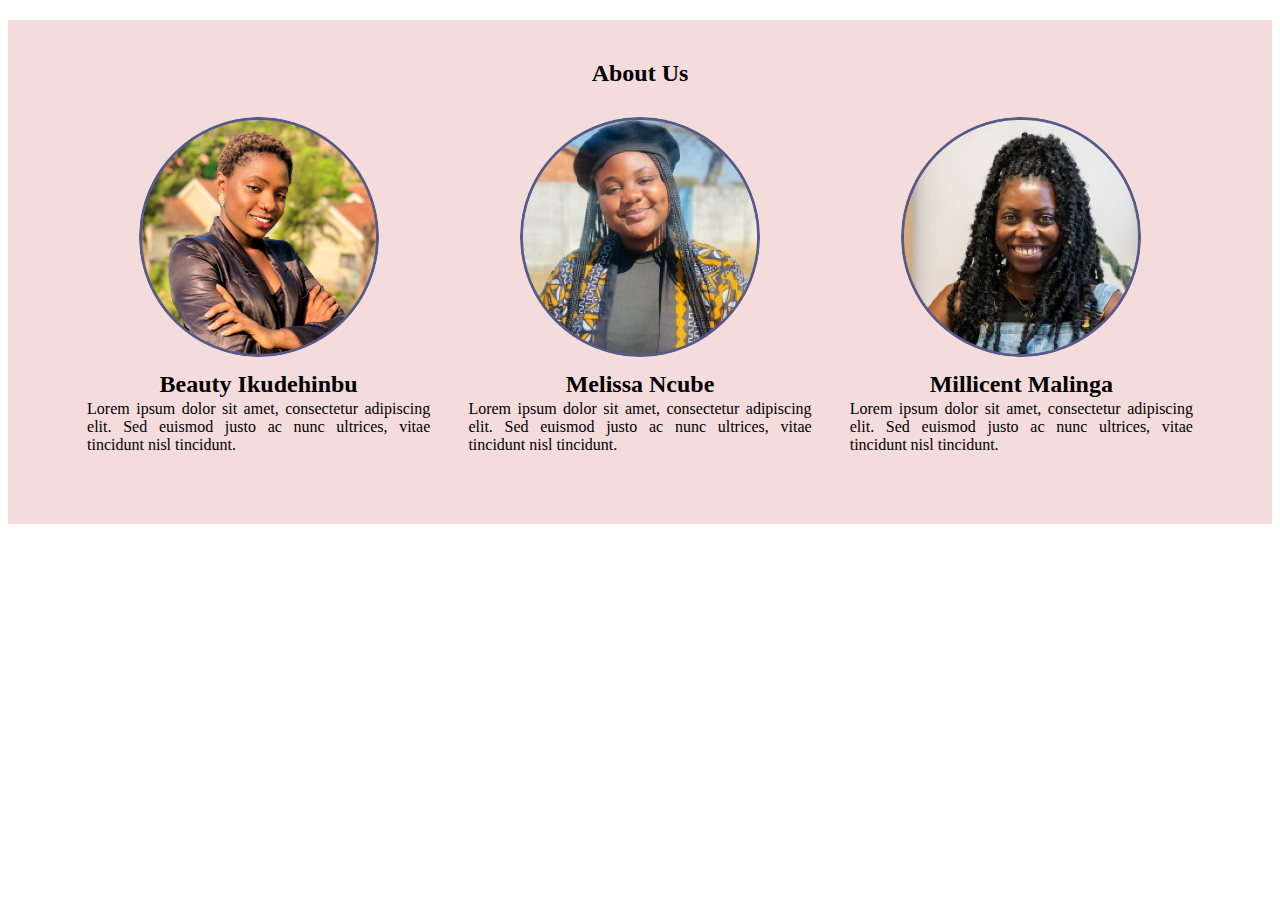
<file: templates/about.html>
<!DOCTYPE html>
<html lang="en">

<head>
    <meta charset="UTF-8">
    <meta name="viewport" content="width=device-width, initial-scale=1.0">
    <title>About</title>
    <link rel="stylesheet" href="/static/styling/about.css">

</head>

<body>
    <div class="container">
        <div class="title">
            <h2>About Us</h2>
        </div>
        <div class="co-founders">
            <div class="co-founder">
                <img src="/static/images/Beauty.png" alt="John Doe">
                <h3>Beauty Ikudehinbu</h3>
                <p>Lorem ipsum dolor sit amet, consectetur adipiscing elit. Sed euismod justo ac nunc ultrices, vitae
                    tincidunt nisl tincidunt.</p>
            </div>
            <div class="co-founder">
                <img src="/static/images/Melissa.png" alt="Jane Smith">
                <h3>Melissa Ncube</h3>
                <p>Lorem ipsum dolor sit amet, consectetur adipiscing elit. Sed euismod justo ac nunc ultrices, vitae
                    tincidunt nisl tincidunt.</p>
            </div>
            <div class="co-founder">
                <img src="/static/images/Millicent.png" alt="Michael Johnson">
                <h3>Millicent Malinga</h3>
                <p>Lorem ipsum dolor sit amet, consectetur adipiscing elit. Sed euismod justo ac nunc ultrices, vitae
                    tincidunt nisl tincidunt.</p>
            </div>
        </div>
    </div>
</body>

</html>
</file>
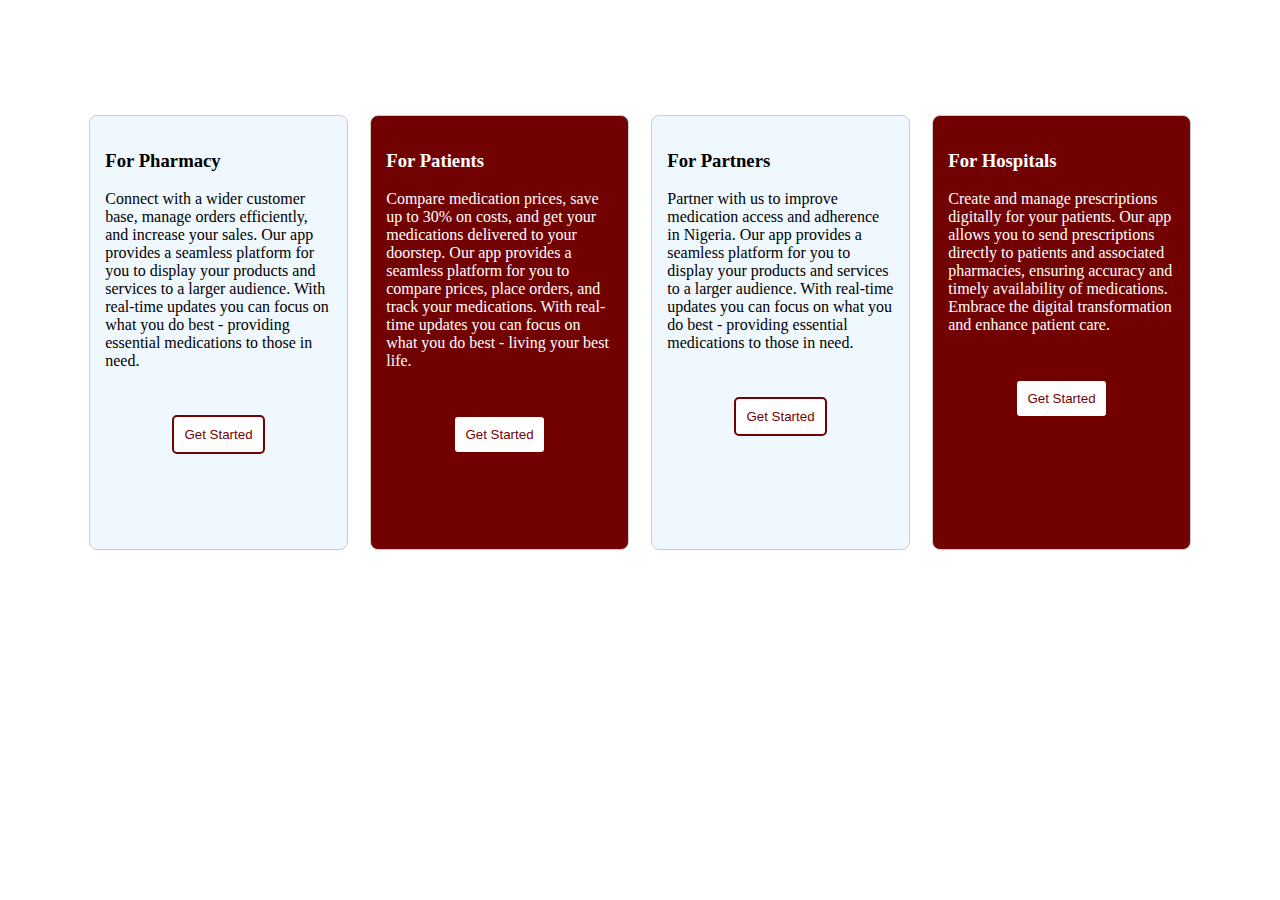
<file: templates/product.html>
<!DOCTYPE html>
<html lang="en">

<head>
    <meta charset="UTF-8">
    <meta name="viewport" content="width=device-width, initial-scale=1.0">
    <title>product</title>
    <link rel="stylesheet" href="/static/styling/product.css">
    

</head>

<body>
    <div class="main">
        <div class="containerp">
            <div class="card1">
                <div class="card-header">
                    <h3>For Pharmacy</h3>
                </div>
                <div class="card-body">
                    <p>Connect with a wider customer base,
                        manage orders efficiently, and increase
                        your sales. Our app provides a seamless
                        platform for you to display your products
                        and services to a larger audience. With real-time
                        updates you can focus on what you do best - providing
                        essential medications to those in need.</p>
                </div>
                <div class="card-footer">
                    <button class="btn btn-primary">Get Started</button>
                </div>
            </div>
            <div class="card2">
                <div class="card-header">
                    <h3>For Patients</h3>
                </div>
                <div class="card-body">
                    <p>Compare medication prices,
                        save up to 30% on costs, and
                        get your medications delivered
                        to your doorstep. Our app provides
                        a seamless platform for you to
                        compare prices, place orders,
                        and track your medications.
                        With real-time updates you can
                        focus on what you do best -
                        living your best life.</p>
                </div>
                <div class="card-footer">
                    <button class="btn btn-primary">Get Started</button>
                </div>
            </div>
            <div class="card3">
                <div class="card-header">
                    <h3>For Partners</h3>
                </div>
                <div class="card-body">
                    <p>Partner with us to improve
                        medication access and adherence
                        in Nigeria. Our app provides a
                        seamless platform for you to
                        display your products and services
                        to a larger audience. With real-time
                        updates you can focus on what you
                        do best - providing essential
                        medications to those in need.</p>
                </div>
                <div class="card-footer">
                    <button class="btn btn-primary">Get Started</button>
                </div>
            </div>
            <div class="card4">
                <div class="card-header">
                    <h3>For Hospitals</h3>
                </div>
                <div class="card-body">
                    <p>Create and manage prescriptions
                        digitally for your patients.
                        Our app allows you to send
                        prescriptions directly to patients
                        and associated pharmacies, ensuring
                        accuracy and timely availability of
                        medications. Embrace the digital
                        transformation and enhance patient care.</p>
                </div>
                <div class="card-footer">
                    <button class="btn btn-primary">Get Started</button>
                </div>
            </div>
        </div>
    </div>
</body>

</html>
</file>
<file: static/styling/about.css>
.container {
    margin-top: 20px;
    background-color: #e1969656; 
    padding: 20px;
}

.title {
    text-align: center;
}

.co-founders {
    display: flex;
    flex-direction: column;
    justify-content: space-around;
    flex-wrap: wrap;
    margin-top: 30px;
    margin-left: 40px;
    margin-right: 40px;
}

.co-founder {
    width: 100%;
    margin-bottom: 20px;
    text-align: center;
}

.co-founder img {
    max-width: 50%;
    border-radius: 50%;
    margin: 0 auto;
}

.co-founder h3 {
    margin-top: 10px;
    font-size: x-large;
    margin-bottom: 2px;
}   

.co-founder p {
    margin-top: 0;
    font-size: medium;
    margin-bottom: 30px;
    text-align: justify;
}

@media screen and (min-width: 912px) {
    .co-founders {
        flex-direction: row;
        justify-content: space-around;
    }

    .co-founder {
        width: 30%;
    }

    .co-founder img {
        max-width: 70%;
    }
}
</file>
<file: static/styling/product.css>
.main {
    margin-bottom: 20px;
    margin-left: 40px;
    margin-right: 40px;
    height: 150vh;
}

.containerp {
    height: 100%;
    display: flex;
    flex-wrap: wrap;
    justify-content: space-around;
}

.card1, .card2, .card3, .card4 {
    border: 1px solid #ccc;
    border-radius: 8px;
    padding: 15px;
}

.card1:hover, .card3:hover {
    border: 1px solid #720202;
    box-shadow: 0 0 10px rgba(0, 0, 0, 0.2);
    transition: 0.3s;
    cursor: pointer;
}

.card2:hover, .card4:hover {
    border: 1px solid white;
    box-shadow: 0 0 10px rgba(0, 0, 0, 0.2);
    transition: 0.3s;
    cursor: pointer;

}

.card1, .card3 {
    margin-top: 15px;
    width: 100%;
    box-sizing: border-box;
    background-color: aliceblue;
}

.card2, .card4{
    margin-top: 15px;
    width: 100%;
    box-sizing: border-box;
    background-color: #720202;
}

.card2 h3, .card4 h3, .card2 p, .card4 p{
    color: white;
}

.card-footer {
    text-align: center;
    margin-top: 45px;
}

.card-footer button {
    background-color: white;
    color: #720202;
    border: 2px solid #720202;
    border-radius: 5px;
    padding: 10px;
    cursor: pointer;
}


@media screen and (min-width: 912px) {
    .main {
        margin-bottom: 100px;
        margin-top: 100px;
        margin-left: 70px;
        margin-right: 70px;
        height: 50vh;
    }

    .container {
        display: flex;
        flex-wrap: wrap;
        justify-content: space-around;
    }

    .card1, .card2, .card3, .card4 {
        border: 1px solid #ccc;
        border-radius: 8px;
        padding: 15px;
    }

    .card1:hover, .card2:hover, .card3:hover, .card4:hover {
        border: 1px solid #720202;
        box-shadow: 0 0 10px rgba(0, 0, 0, 0.2);
        transition: 0.3s;
        cursor: pointer;
    }

    .card1, .card3 {
        margin-top: 15px;
        width: 23%;
        box-sizing: border-box;
    }

    .card2, .card4{
        margin-top: 15px;
        width: 23%;
        box-sizing: border-box;
        background-color: #720202;
    }

    .card2 h3, .card4 h3, .card2 p, .card4 p{
        color: white;
    }

}
</file>
